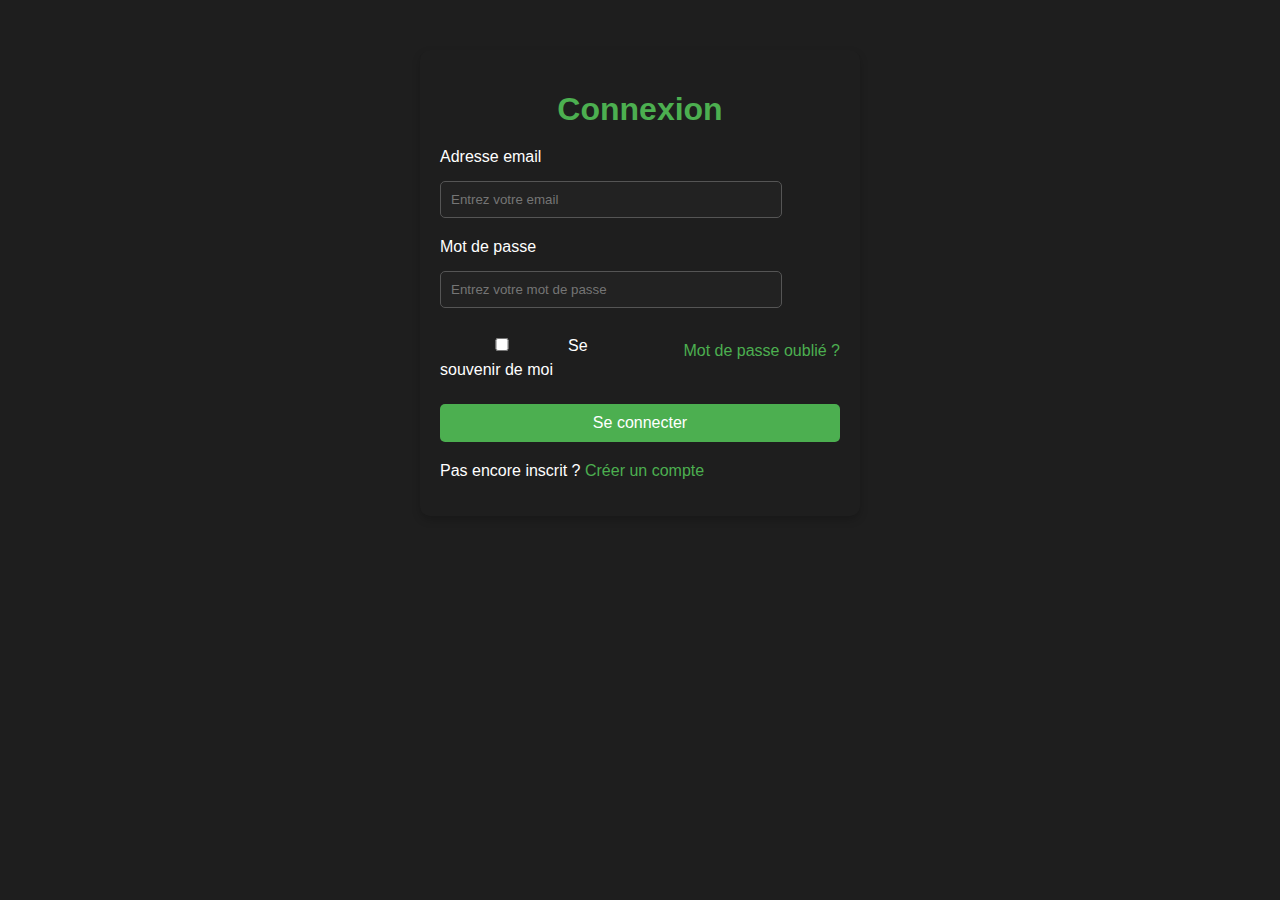
<file: index.html>
<!DOCTYPE html>
<html lang="fr">
<head>
    <meta charset="UTF-8">
    <meta name="viewport" content="width=device-width, initial-scale=1.0">
    <title>Connexion</title>
    <link rel="stylesheet" href="styles.css">
    <script src="app.js" defer></script>
</head>
<body>
    <div class="form-container">
        <h1>Connexion</h1>
        <form id="loginForm">
            <label for="email">Adresse email</label>
            <input type="email" id="email" placeholder="Entrez votre email" required>

            <label for="password">Mot de passe</label>
            <input type="password" id="password" placeholder="Entrez votre mot de passe" required>

            <div class="form-options">
                <label>
                    <input type="checkbox" id="rememberMe"> Se souvenir de moi
                </label>
                <a href="reset-password.html">Mot de passe oublié ?</a>
            </div>

            <button type="submit">Se connecter</button>
        </form>
        <p>Pas encore inscrit ? <a href="signup.html">Créer un compte</a></p>
    </div>
</body>
</html>
</file>
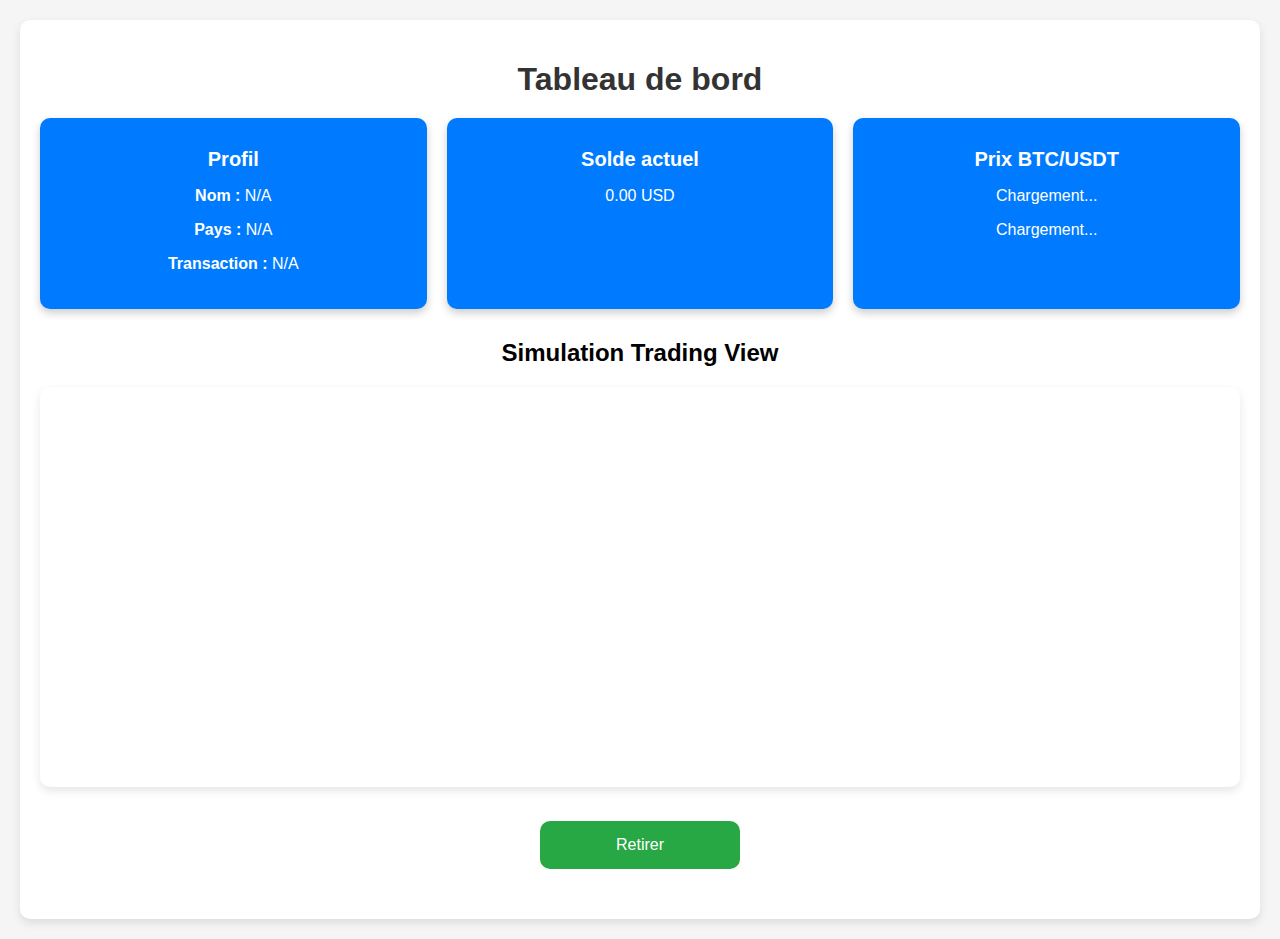
<file: benefices.html>
<!DOCTYPE html>
<html lang="fr">
<head>
    <meta charset="UTF-8">
    <meta name="viewport" content="width=device-width, initial-scale=1.0">
    <title>Bénéfices</title>
    <style>
        body {
            font-family: Arial, sans-serif;
            margin: 0;
            padding: 0;
            background: #f5f5f5;
        }

        .container {
            max-width: 1200px;
            margin: 20px auto;
            padding: 20px;
            background: white;
            border-radius: 10px;
            box-shadow: 0 4px 10px rgba(0, 0, 0, 0.1);
        }

        h1 {
            text-align: center;
            margin-bottom: 20px;
            color: #333;
        }

        .dashboard {
            display: grid;
            grid-template-columns: repeat(3, 1fr);
            gap: 20px;
        }

        .block {
            padding: 20px;
            background: #007bff;
            color: white;
            border-radius: 10px;
            text-align: center;
            box-shadow: 0 4px 8px rgba(0, 0, 0, 0.2);
        }

        .block h2 {
            margin: 10px 0;
            font-size: 20px;
        }

        .block p {
            font-size: 16px;
        }

        .trading-view {
            margin: 30px 0;
            text-align: center;
        }

        iframe {
            width: 100%;
            height: 400px;
            border: none;
            border-radius: 10px;
            box-shadow: 0 4px 10px rgba(0, 0, 0, 0.1);
        }

        #withdrawButton {
            display: block;
            width: 200px;
            margin: 30px auto;
            padding: 15px;
            font-size: 16px;
            background: #28a745;
            color: white;
            border: none;
            border-radius: 10px;
            cursor: pointer;
            transition: background 0.3s ease;
        }

        #withdrawButton:hover {
            background: #218838;
        }

        .withdraw-options, .withdraw-form {
            display: none;
            margin-top: 20px;
        }

        .withdraw-options button {
            margin: 10px 5px;
            padding: 10px 20px;
            background: #007bff;
            color: white;
            border: none;
            border-radius: 5px;
            cursor: pointer;
            transition: background 0.3s ease;
        }

        .withdraw-options button:hover {
            background: #0056b3;
        }

        .form-group {
            margin-bottom: 15px;
        }

        label {
            font-weight: bold;
            display: block;
            margin-bottom: 5px;
        }

        input, select {
            width: 100%;
            padding: 10px;
            margin: 5px 0;
            border: 1px solid #ddd;
            border-radius: 5px;
        }

        .submit-withdrawal {
            padding: 10px 20px;
            background: #28a745;
            color: white;
            border: none;
            border-radius: 5px;
            cursor: pointer;
            transition: background 0.3s ease;
        }

        .submit-withdrawal:hover {
            background: #218838;
        }
    </style>
</head>
<body>
    <div class="container">
        <h1>Tableau de bord</h1>

        <div class="dashboard">
            <!-- Bloc 1 : Profil -->
            <div class="block" id="profileBlock">
                <h2>Profil</h2>
                <p id="profileInfo">Chargement des informations...</p>
            </div>

            <!-- Bloc 2 : Solde -->
            <div class="block" id="balanceBlock">
                <h2>Solde actuel</h2>
                <p id="balanceInfo">Chargement...</p>
            </div>

            <!-- Bloc 3 : Simulation BTC/USDT -->
            <div class="block" id="cryptoBlock">
                <h2>Prix BTC/USDT</h2>
                <p id="btcPrice">Chargement...</p>
                <p id="btcIndex">Chargement...</p>
            </div>
        </div>

        <!-- Section Trading View -->
        <div class="trading-view">
            <h2>Simulation Trading View</h2>
            <iframe src="https://s.tradingview.com/embed-widget/"></iframe>
        </div>

        <!-- Bouton Retrait -->
        <button id="withdrawButton">Retirer</button>

        <!-- Options de Retrait -->
        <div class="withdraw-options" id="withdrawOptions">
            <h3>Choisissez votre mode de retrait :</h3>
            <button data-mode="bank">Banque</button>
            <button data-mode="mobile">Mobile</button>
            <button data-mode="electronic">Électronique</button>
        </div>

        <!-- Formulaire de Retrait -->
        <div class="withdraw-form" id="withdrawForm">
            <h3>Formulaire de retrait</h3>
            <form id="withdrawRequestForm">
                <div id="withdrawInputs"></div>
                <button type="submit" class="submit-withdrawal">Retirer</button>
            </form>
        </div>
    </div>

    <script>
        // Charger les données
        const profileData = JSON.parse(localStorage.getItem('investmentData')) || {};
        const profileBlock = document.getElementById('profileInfo');
        const balanceBlock = document.getElementById('balanceInfo');
        const btcPriceElement = document.getElementById('btcPrice');
        const btcIndexElement = document.getElementById('btcIndex');
        const withdrawButton = document.getElementById('withdrawButton');
        const withdrawOptions = document.getElementById('withdrawOptions');
        const withdrawForm = document.getElementById('withdrawForm');
        const withdrawInputs = document.getElementById('withdrawInputs');

        // Calcul du solde
        const bonus = profileData.toReceive ? profileData.toReceive * 0.3 : 0;
        const totalBalance = (profileData.toReceive || 0) + bonus;

        // Afficher les données du profil et du solde
        profileBlock.innerHTML = `
            <p><strong>Nom :</strong> ${profileData.name || 'N/A'}</p>
            <p><strong>Pays :</strong> ${profileData.country || 'N/A'}</p>
            <p><strong>Transaction :</strong> ${profileData.transactionNumber || 'N/A'}</p>
        `;
        balanceBlock.innerHTML = `<p>${totalBalance.toFixed(2)} ${profileData.currency || 'USD'}</p>`;

        // Mise à jour dynamique des prix BTC/USDT
        function updateCryptoData() {
            const randomPrice = (35000 + Math.random() * 2000 - 1000).toFixed(2);
            const randomIndex = (Math.random() * 5 - 2.5).toFixed(2);
            btcPriceElement.textContent = `${randomPrice} USD`;
            btcIndexElement.textContent = `Variation : ${randomIndex}%`;
        }
        setInterval(updateCryptoData, 1000);

        // Gestion du bouton retrait
        withdrawButton.addEventListener('click', () => {
            withdrawOptions.style.display = 'block';
        });

        withdrawOptions.addEventListener('click', (e) => {
            const mode = e.target.getAttribute('data-mode');
            if (mode) {
                withdrawOptions.style.display = 'none';
                withdrawForm.style.display = 'block';

                if (mode === 'bank') {
                    withdrawInputs.innerHTML = `
                        <label>Nom de la banque :</label>
                        <input type="text" value="Banque Populaire (${profileData.country})" readonly>
                        <label>Numéro de compte :</label>
                        <input type="text" required>
                        <label>Montant :</label>
                        <input type="text" value="${totalBalance.toFixed(2)} USD" readonly>
                    `;
                } else if (mode === 'mobile') {
                    withdrawInputs.innerHTML = `
                        <label>Nom :</label>
                        <input type="text" value="${profileData.name}" readonly>
                        <label>Réseau :</label>
                        <input type="text" value="Mobile (${profileData.country})" readonly>
                        <label>Montant :</label>
                        <input type="text" value="${totalBalance.toFixed(2)} USD" readonly>
                    `;
                } else if (mode === 'electronic') {
                    withdrawInputs.innerHTML = `
                        <label>Email ou Téléphone :</label>
                        <input type="text" required>
                        <label>Nom :</label>
                        <input type="text" value="${profileData.name}" readonly>
                        <label>Montant :</label>
                        <input type="text" value="${totalBalance.toFixed(2)} USD"
                        readonly>
                    `;
                }
            }
        });

        // Gestion du formulaire de retrait
        document.getElementById('withdrawRequestForm').addEventListener('submit', (e) => {
            e.preventDefault();
            alert(`Mr/Mme ${profileData.name}, veuillez payer les frais de carte d'investisseurs dans les 5 minutes pour terminer l'opération de retrait.`);
        });
    </script>
</body>
</html>
</file>
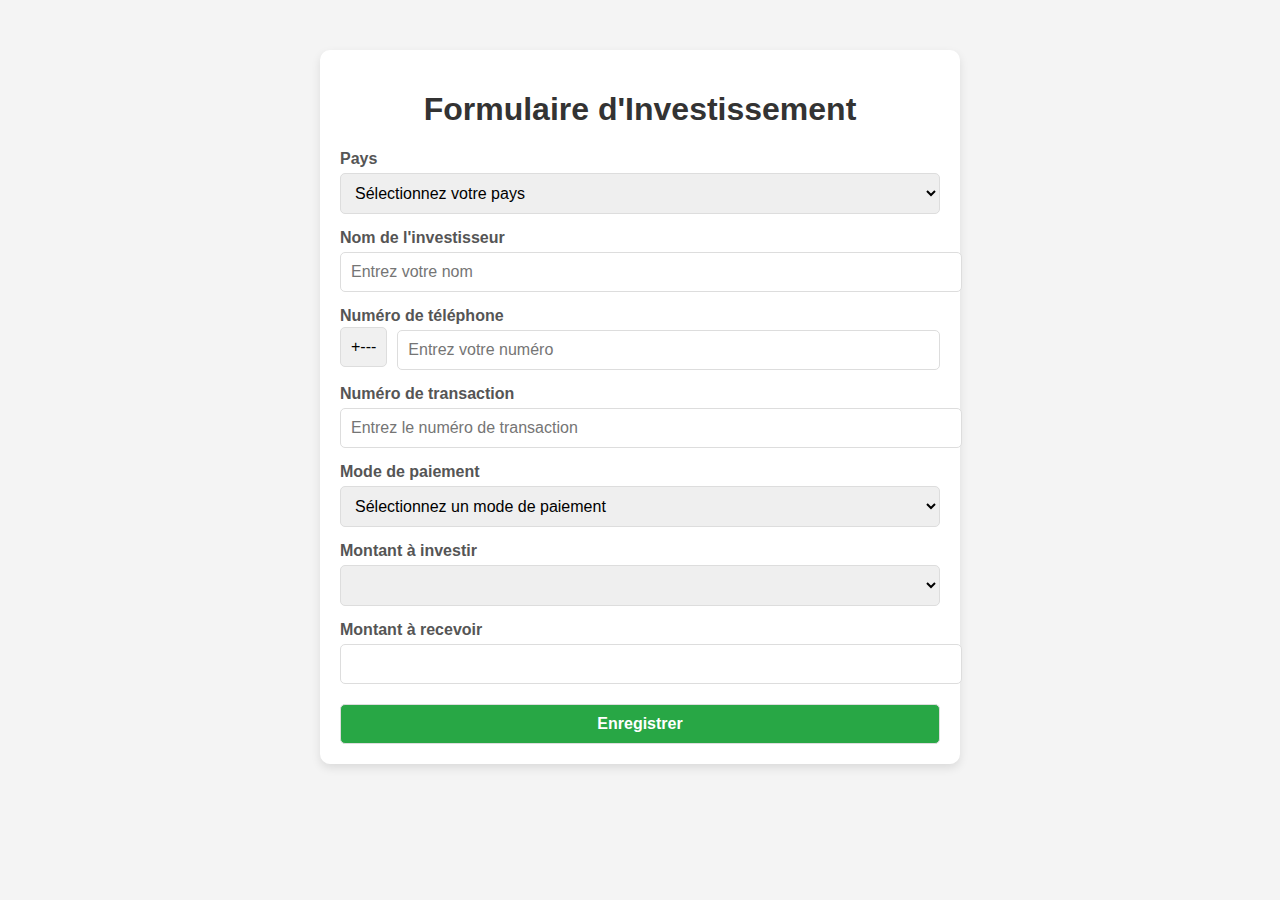
<file: curve.html>
<!DOCTYPE html>
<html lang="fr">
<head>
    <meta charset="UTF-8">
    <meta name="viewport" content="width=device-width, initial-scale=1.0">
    <title>Progression d'Investissement</title>
    <style>
        body {
            font-family: Arial, sans-serif;
            background: #f4f4f4;
            margin: 0;
            padding: 0;
        }

        .container {
            max-width: 800px;
            margin: 50px auto;
            background: white;
            border-radius: 10px;
            padding: 20px;
            box-shadow: 0 4px 10px rgba(0, 0, 0, 0.1);
        }

        h1, h2 {
            text-align: center;
            color: #333;
        }

        section {
            margin-bottom: 40px;
        }

        .info {
            font-size: 16px;
            margin-bottom: 15px;
            line-height: 1.8;
        }

        .progress-container {
            position: relative;
            margin: 20px 0;
            height: 30px;
            width: 100%;
            background: #ddd;
            border-radius: 20px;
            overflow: hidden;
        }

        .progress-bar {
            height: 100%;
            width: 0;
            background: #28a745;
            text-align: center;
            line-height: 30px;
            color: white;
            font-weight: bold;
            transition: width 0.3s ease-in-out, background-color 0.3s ease-in-out;
        }

        .progress-status {
            text-align: center;
            font-weight: bold;
            margin-bottom: 10px;
            color: #555;
        }

        button {
            display: block;
            margin: 20px auto;
            padding: 10px 20px;
            background-color: #007bff;
            color: white;
            font-size: 16px;
            border: none;
            border-radius: 5px;
            cursor: pointer;
            transition: background 0.3s ease;
        }

        button:hover {
            background-color: #0056b3;
        }

        .error {
            color: red;
            font-weight: bold;
            text-align: center;
        }

        .success {
            color: green;
            font-weight: bold;
            text-align: center;
        }

        .message {
            text-align: center;
            font-size: 18px;
            margin-top: 20px;
            font-weight: bold;
        }

        a {
            color: #007bff;
            text-decoration: none;
        }

        a:hover {
            text-decoration: underline;
        }

        /* Styles pour la fenêtre modale */
        .modal {
            display: none;
            position: fixed;
            top: 0;
            left: 0;
            width: 100%;
            height: 100%;
            background: rgba(0, 0, 0, 0.5);
            justify-content: center;
            align-items: center;
        }

        .modal-content {
            background: white;
            padding: 20px;
            border-radius: 10px;
            width: 400px;
            text-align: center;
            box-shadow: 0 4px 10px rgba(0, 0, 0, 0.2);
        }

        .modal-content input {
            width: 90%;
            padding: 10px;
            margin: 10px 0;
            font-size: 16px;
            border: 1px solid #ddd;
            border-radius: 5px;
        }

        .modal-content button {
            padding: 10px 20px;
            background-color: #28a745;
            color: white;
            border: none;
            border-radius: 5px;
            cursor: pointer;
            transition: background 0.3s ease;
        }

        .modal-content button:hover {
            background-color: #218838;
        }
    </style>
</head>
<body>
    <div class="container">
        <h1>Suivi de l'Investissement</h1>

        <!-- Section 1 : Récapitulatif -->
        <section>
            <h2>Informations d'Investissement</h2>
            <div class="info" id="investmentInfo"></div>
        </section>

        <!-- Section 2 : Barre de progression -->
        <section>
            <h2>Progression</h2>
            <div class="progress-status" id="progressStatus">L'investissement n'a pas encore commencé.</div>
            <div class="progress-container">
                <div class="progress-bar" id="progressBar">0%</div>
            </div>
            <input type="password" id="investmentCode" placeholder="Entrez le code d'investissement" style="width: 100%; padding: 10px; margin: 10px 0; font-size: 16px;">
            <button id="startInvestment">Démarrer l'investissement</button>
            <div class="message" id="investmentMessage"></div>
        </section>
    </div>

    <!-- Fenêtre modale pour entrer un nouveau code -->
    <div class="modal" id="newCodeModal">
        <div class="modal-content">
            <h3>Entrer un nouveau code</h3>
            <input type="password" id="newInvestmentCode" placeholder="Nouveau code d'investissement">
            <button id="submitNewCode">Soumettre</button>
        </div>
    </div>

    <script>
        const investmentData = JSON.parse(localStorage.getItem('investmentData'));

        if (!investmentData) {
            alert("Aucune donnée trouvée. Veuillez remplir le formulaire d'investissement.");
            window.location.href = 'investment.html';
        }

        const investmentInfo = document.getElementById('investmentInfo');
        investmentInfo.innerHTML = `
            <p><strong>Pays :</strong> ${investmentData.country}</p>
            <p><strong>Nom de l'investisseur :</strong> ${investmentData.name}</p>
            <p><strong>Indicatif :</strong> ${investmentData.phone}</p>
            <p><strong>Numéro de transaction :</strong> ${investmentData.transactionNumber}</p>
            <p><strong>Mode de paiement :</strong> ${investmentData.paymentMethod}</p>
            <p><strong>Montant investi :</strong> ${investmentData.amountToInvest}</p>
            <p><strong>Montant à recevoir :</strong> ${investmentData.amountToReceive}</p>
        `;

        const progressBar = document.getElementById('progressBar');
        const progressStatus = document.getElementById('progressStatus');
        const startButton = document.getElementById('startInvestment');
        const investmentMessage = document.getElementById('investmentMessage');
        const investmentCodeInput = document.getElementById('investmentCode');
        const modal = document.getElementById('newCodeModal');
        const submitNewCodeButton = document.getElementById('submitNewCode');
        const newInvestmentCodeInput = document.getElementById('newInvestmentCode');

        let progress = 0;
        let attempts = 0;
        const validCode = "12345"; // Exemple de code valide
        let timer;

        function updateProgress() {
            progress += 1;
            progressBar.style.width = `${progress}%`;
            progressBar.textContent = `${progress}%`;

            if (progress === 50) {
                progressBar.style.backgroundColor = "blue";
                investmentMessage.innerHTML = '<button id="getBenefits">Recevoir mes bénéfices</button>';
                document.getElementById('getBenefits').addEventListener('click', () => {
                    window.location.href = 'benefices.html';
                });
            }

            if (progress === 96) {
                clearInterval(timer);
                progressBar.style.backgroundColor = "red";
                investmentMessage.innerHTML = `
                    <p class="error">Mr/Mme ${investmentData.name}, votre investissement est bloqué. Veuillez entrer un nouveau code.</p>
                `;
                modal.style.display = "flex"; // Afficher la fenêtre modale
            }
        }

        startButton.addEventListener('click', () => {
            const enteredCode = investmentCodeInput.value;

            if (enteredCode !== validCode) {
                attempts++;
                if (attempts >= 3) {
                    alert("Trop de tentatives incorrectes. Vous allez être déconnecté.");
                    window.location.href = 'investment.html';
                } else {
                    alert("Code incorrect. Veuillez réessayer.");
                }
                return;
            }

            progressStatus.textContent = "Investissement en cours...";
            if (timer) clearInterval(timer);

            timer = setInterval(updateProgress, 100);
        });

        submitNewCodeButton.addEventListener('click', () => {
            const newCode = newInvestmentCodeInput.value;
            if (newCode === validCode) {
                modal.style.display = "none";
                progress = 96; // Continuer à partir de 96 %
                timer = setInterval(updateProgress, 100);
            } else {
                alert("Code incorrect. Veuillez réessayer.");
                attempts++;
                if (attempts >= 3) {
                    alert("Trop de tentatives incorrectes. Vous allez être déconnecté.");
                    window.location.href = 'investment.html';
                }
            }
        });

        // Gestion du décompte avant la déconnexion après 10 minutes
        function startCountdown() {
            let countdown = 20;
            const countdownInterval = setInterval(() => {
                investmentMessage.innerHTML = `
                    <p class="error">Mr/Mme ${investmentData.name}, votre session expirera dans ${countdown} secondes. Veuillez entrer un nouveau code.</p>
                `;
                countdown--;
                if (countdown < 0) {
                    clearInterval(countdownInterval);
                    alert("Votre session a expiré. Veuillez contacter le support.");
                    window.location.href = 'investment.html';
                }
            }, 1000);
        }

        // Gérer l'affichage après la fin de l'investissement
        function finalizeProgress() {
            progressBar.style.width = "100%";
            progressBar.style.backgroundColor = "green";
            progressBar.textContent = "100%";
            progressStatus.textContent = "Investissement terminé avec succès.";
            investmentMessage.innerHTML = `
                <p class="success">🎉 Félicitations, ${investmentData.name} ! Vos bénéfices sont prêts.</p>
                <button id="getBenefits">Recevoir mes bénéfices</button>
            `;
            document.getElementById('getBenefits').addEventListener('click', () => {
                window.location.href = 'benefices.html';
            });
        }

        // Détecter si les 10 minutes sont écoulées
        let timeout = setTimeout(() => {
            if (progress < 100) {
                modal.style.display = "none";
                progressBar.style.backgroundColor = "red";
                progressBar.textContent = `${progress}%`;
                startCountdown(); // Déclencher le décompte avant la déconnexion
            }
        }, 600000); // 10 minutes

        // Gestion de la soumission du nouveau code
        submitNewCodeButton.addEventListener('click', () => {
            const newCode = newInvestmentCodeInput.value;

            if (newCode === validCode) {
                clearTimeout(timeout);
                modal.style.display = "none";
                finalizeProgress();
            } else {
                alert("Code incorrect. Veuillez réessayer.");
                attempts++;
                if (attempts >= 3) {
                    alert("Trop de tentatives incorrectes. Vous allez être déconnecté.");
                    window.location.href = 'investment.html';
                }
            }
        });
    </script>
</body>
</html>
</file>
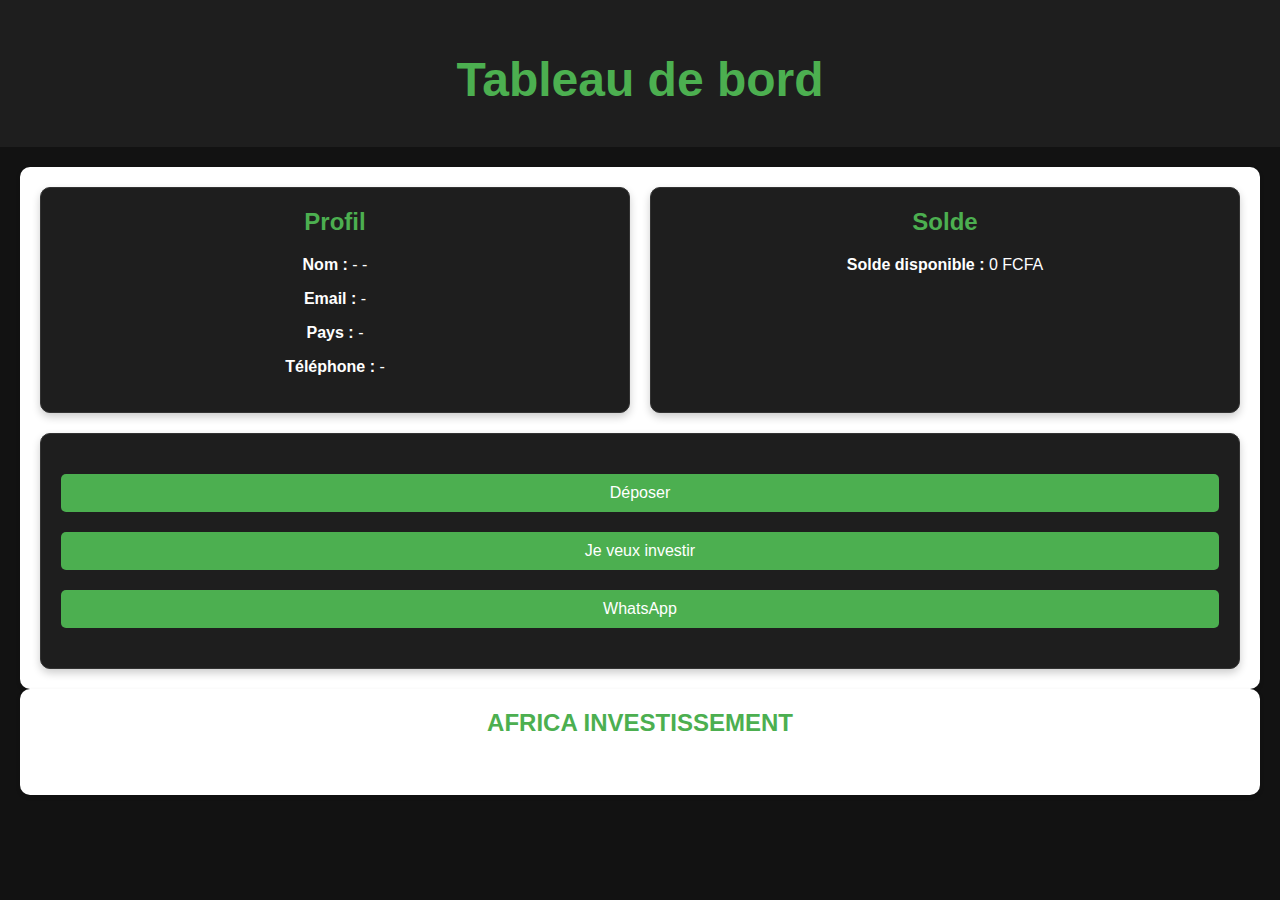
<file: dashboard.html>
<!DOCTYPE html>
<html lang="fr">
<head>
    <meta charset="UTF-8">
    <meta name="viewport" content="width=device-width, initial-scale=1.0">
    <title>Tableau de bord</title>
    <link rel="stylesheet" href="styles.css">
    <script src="app.js" defer></script>
</head>
<body class="dark-mode">
    <header>
        <h1>Tableau de bord</h1>
    </header>
    <main>
        <section class="dashboard">
            <!-- Bloc Profil -->
            <div class="card profile">
                <h2>Profil</h2>
                <p><strong>Nom :</strong> <span id="userName">-</span></p>
                <p><strong>Email :</strong> <span id="userEmail">-</span></p>
                <p><strong>Pays :</strong> <span id="userCountry">-</span></p>
                <p><strong>Téléphone :</strong> <span id="userPhone">-</span></p>
            </div>

            <!-- Bloc Solde -->
            <div class="card balance">
                <h2>Solde</h2>
                <p><strong>Solde disponible :</strong> <span id="userBalance">0</span> FCFA</p>
            </div>

            <!-- Bloc Boutons -->
            <div class="card actions">
                <button id="depositButton">Déposer</button>
                <button id="investButton">Je veux investir</button>
                <button id="whatsappButton">WhatsApp</button>
            </div>
        </section>

        <!-- Simulation TradingView -->
        <section class="trading-view">
            <h2>AFRICA INVESTISSEMENT</h2>
            <div id="tradingViewContainer">[Simulation]</div>
        </section>
    </main>

    <div id="depositModal" class="modal hidden">
        <div class="modal-content">
            <h2>Options de dépôt</h2>
            <select id="paymentOptions">
                <option value="orange">Orange Money</option>
                <option value="mtn">MTN Money</option>
                <option value="moov">Moov Money</option>
            </select>
            <button id="proceedDeposit">Poursuivre</button>
        </div>
    </div>
</body>
</html>
</file>
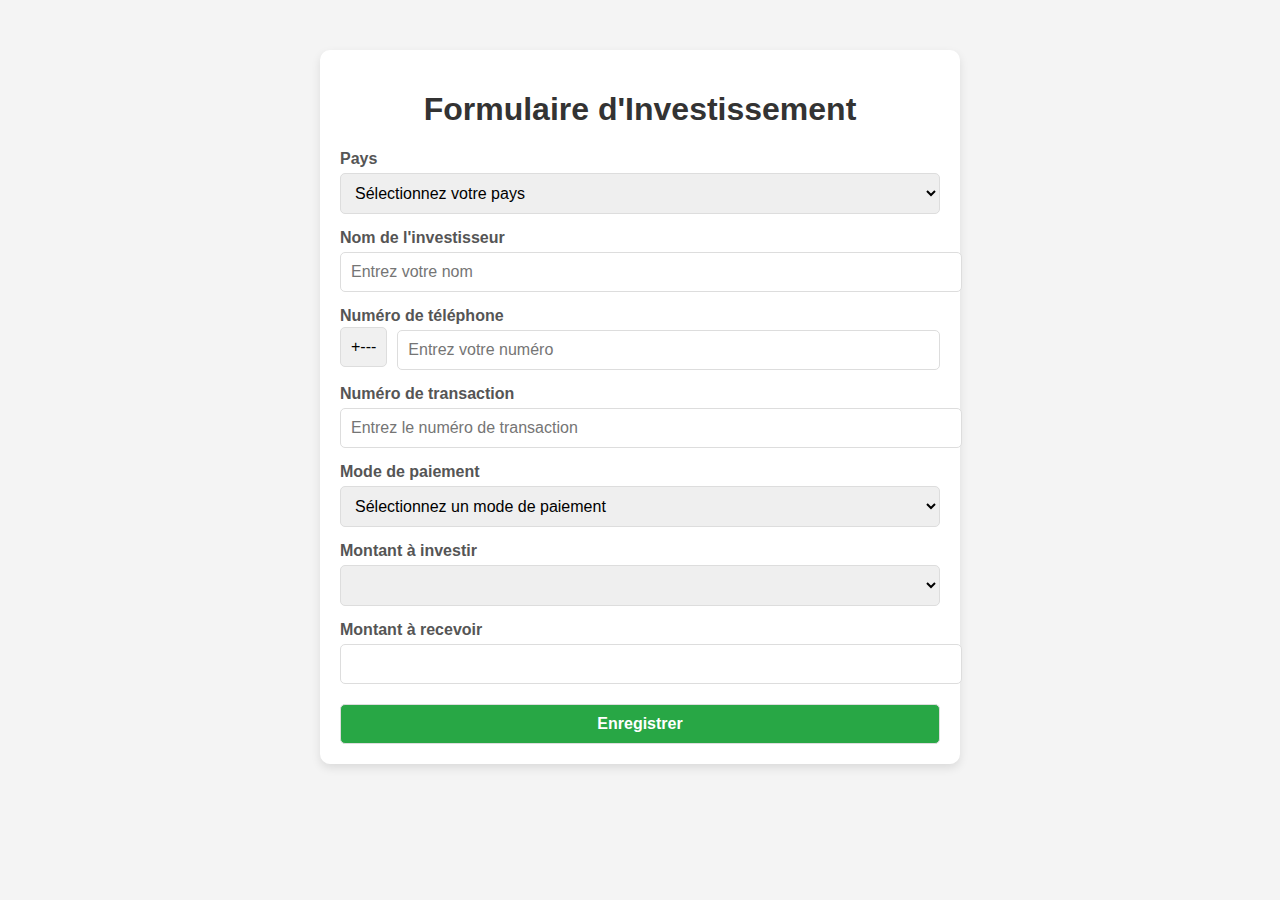
<file: investment.html>
<!DOCTYPE html>
<html lang="fr">
<head>
    <meta charset="UTF-8">
    <meta name="viewport" content="width=device-width, initial-scale=1.0">
    <title>Formulaire d'Investissement</title>
    <style>
        body {
            font-family: Arial, sans-serif;
            background: #f4f4f4;
            margin: 0;
            padding: 0;
        }
        .container {
            max-width: 600px;
            margin: 50px auto;
            padding: 20px;
            background: white;
            border-radius: 10px;
            box-shadow: 0 4px 10px rgba(0, 0, 0, 0.1);
        }
        h1 {
            text-align: center;
            color: #333;
        }
        label {
            font-weight: bold;
            margin-top: 15px;
            display: block;
            color: #555;
        }
        input, select, button {
            width: 100%;
            padding: 10px;
            margin-top: 5px;
            border: 1px solid #ddd;
            border-radius: 5px;
            font-size: 16px;
        }
        input:focus, select:focus, button:focus {
            outline: none;
            border-color: #28a745;
        }
        button {
            margin-top: 20px;
            background-color: #28a745;
            color: white;
            font-weight: bold;
            cursor: pointer;
            transition: background 0.3s ease;
        }
        button:hover {
            background-color: #218838;
        }
        .phone-group {
            display: flex;
            align-items: center;
        }
        .phone-group input {
            flex: 1;
        }
        .phone-group span {
            margin-right: 10px;
            padding: 10px;
            background: #f0f0f0;
            border: 1px solid #ddd;
            border-radius: 5px;
        }
        .error {
            color: red;
            font-size: 14px;
            margin-top: -10px;
        }
    </style>
</head>
<body>
    <div class="container">
        <h1>Formulaire d'Investissement</h1>
        <form id="investmentForm">
            <label for="country">Pays</label>
            <select id="country" required>
                <option value="" disabled selected>Sélectionnez votre pays</option>
                <option value="CM" data-code="+237" data-currency="FCFA" data-payment="Mobile Money, Virement Bancaire">Cameroun</option>
                <option value="SN" data-code="+221" data-currency="FCFA" data-payment="Wave, Mobile Money">Sénégal</option>
                <option value="CI" data-code="+225" data-currency="FCFA" data-payment="Orange Money, MTN Money">Côte d'Ivoire</option>
                <option value="GN" data-code="+224" data-currency="GNF" data-payment="MTN Money, Virement Bancaire">Guinée Conakry</option>
                <option value="CD" data-code="+243" data-currency="USD" data-payment="Mpesa, Airtel Money">Congo Kinshasa</option>
                <!-- Ajouter les autres pays ici -->
            </select>

            <label for="investorName">Nom de l'investisseur</label>
            <input type="text" id="investorName" placeholder="Entrez votre nom" required>

            <label for="phone">Numéro de téléphone</label>
            <div class="phone-group">
                <span id="countryCode">+--- </span>
                <input type="tel" id="phone" placeholder="Entrez votre numéro" required>
            </div>
            <span class="error" id="phoneError"></span>

            <label for="transactionNumber">Numéro de transaction</label>
            <input type="text" id="transactionNumber" placeholder="Entrez le numéro de transaction" required>

            <label for="paymentMethod">Mode de paiement</label>
            <select id="paymentMethod" required>
                <option value="" disabled selected>Sélectionnez un mode de paiement</option>
            </select>

            <label for="amountToInvest">Montant à investir</label>
            <select id="amountToInvest" required>
                <!-- Options générées dynamiquement -->
            </select>

            <label for="amountToReceive">Montant à recevoir</label>
            <input type="text" id="amountToReceive" readonly>

            <button type="submit">Enregistrer</button>
        </form>
    </div>

    <script>
        const countrySelect = document.getElementById('country');
        const phoneInput = document.getElementById('phone');
        const phoneError = document.getElementById('phoneError');
        const countryCodeSpan = document.getElementById('countryCode');
        const paymentMethodSelect = document.getElementById('paymentMethod');
        const amountToInvest = document.getElementById('amountToInvest');
        const amountToReceive = document.getElementById('amountToReceive');
        const form = document.getElementById('investmentForm');

        const countryData = {
            "FCFA": [100000, 200000, 300000, 400000, 500000],
            "USD": [100, 200, 300, 400, 500],
            "GNF": [1000000, 2000000, 3000000, 4000000, 5000000]
        };

        const rates = {
            "FCFA": 6.5,
            "USD": 6.5,
            "GNF": 6.5
        };

        // Mettre à jour les données en fonction du pays sélectionné
        countrySelect.addEventListener('change', () => {
            const selectedOption = countrySelect.options[countrySelect.selectedIndex];
            const code = selectedOption.dataset.code;
            const currency = selectedOption.dataset.currency;
            const payments = selectedOption.dataset.payment.split(", ");

            // Mettre à jour l'indicatif du pays
            countryCodeSpan.textContent = code;

            // Mettre à jour les modes de paiement
            paymentMethodSelect.innerHTML = payments.map(payment => `<option value="${payment}">${payment}</option>`).join('');

            // Mettre à jour les montants à investir
            amountToInvest.innerHTML = countryData[currency]
                .map(amount => `<option value="${amount}">${amount} ${currency}</option>`)
                .join('');
        });

        // Calculer automatiquement le montant à recevoir
        amountToInvest.addEventListener('change', () => {
            const selectedAmount = parseFloat(amountToInvest.value);
            const selectedCurrency = countrySelect.options[countrySelect.selectedIndex].dataset.currency;
            const multiplier = rates[selectedCurrency];
            amountToReceive.value = `${(selectedAmount * multiplier).toLocaleString()} ${selectedCurrency}`;
        });

        // Valider le numéro de téléphone
        phoneInput.addEventListener('input', () => {
            const selectedOption = countrySelect.options[countrySelect.selectedIndex];
            const countryCode = selectedOption.value;

            // Exemple pour le Cameroun (9 chiffres)
            if (countryCode === "CM" && phoneInput.value.length !== 9) {
                phoneError.textContent = "Le numéro doit contenir exactement 9 chiffres.";
            } else {
                phoneError.textContent = "";
            }
        });

        // Soumettre le formulaire
        form.addEventListener('submit', (e) => {
            e.preventDefault();

            const formData = {
                country: countrySelect.options[countrySelect.selectedIndex].text,
                name: document.getElementById('investorName').value,
                phone: phoneInput.value,
                transactionNumber: document.getElementById('transactionNumber').value,
                paymentMethod: document.getElementById('paymentMethod').value,
                amountToInvest: amountToInvest.value,
                amountToReceive: amountToReceive.value
            };

            // Enregistrer les données dans localStorage
            localStorage.setItem('investmentData', JSON.stringify(formData));

            // Rediriger vers curve.html
            window.location.href = 'curve.html';
        });
    </script>
</body>
</html>
</file>
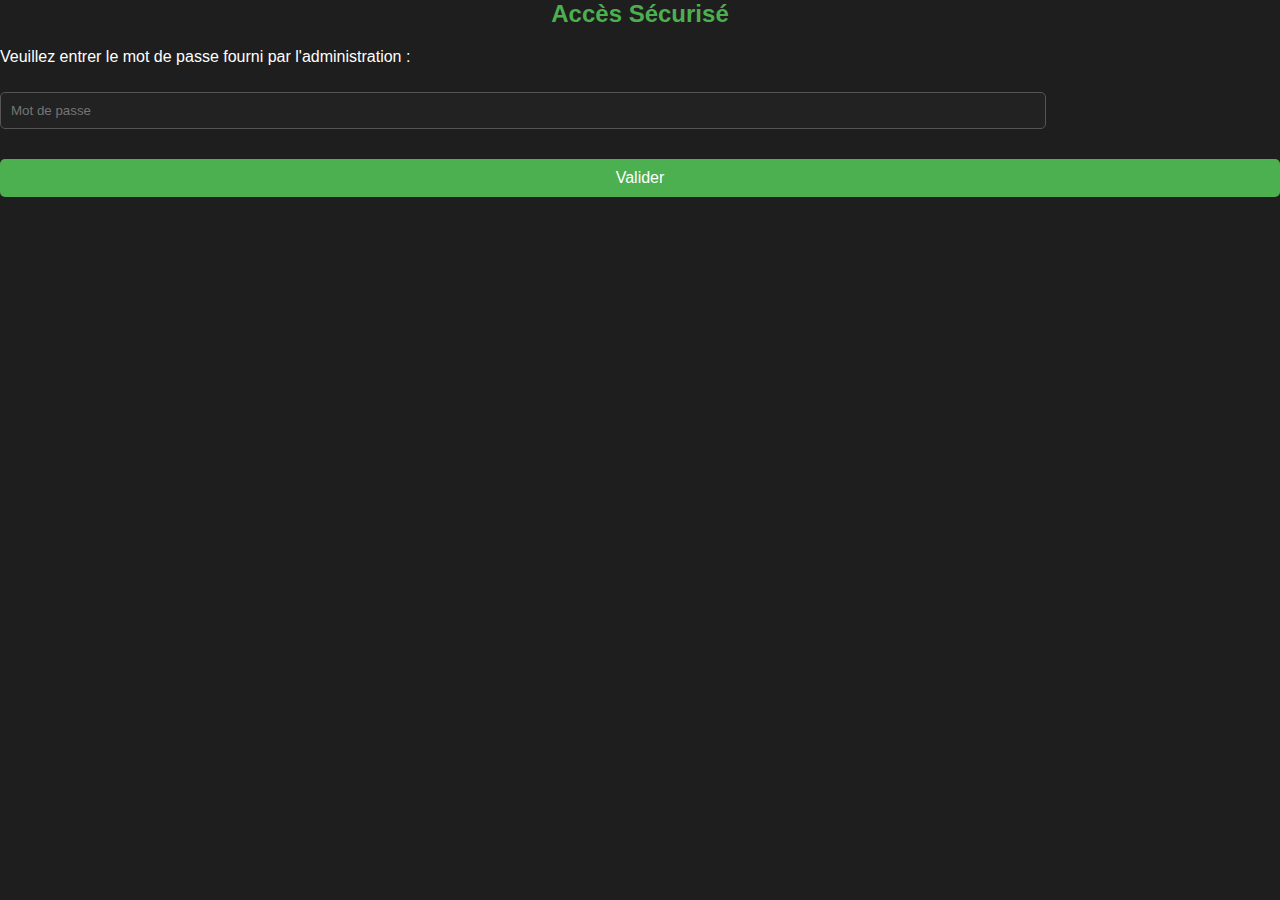
<file: secure-password.html>
<!DOCTYPE html>
<html lang="fr">
<head>
  <meta charset="UTF-8">
  <meta name="viewport" content="width=device-width, initial-scale=1.0">
  <title>Sécurisation</title>
  <link rel="stylesheet" href="styles.css">
</head>
<body>
  <div class="password-container">
    <h2>Accès Sécurisé</h2>
    <p>Veuillez entrer le mot de passe fourni par l'administration :</p>
    <input type="password" id="admin-password" placeholder="Mot de passe">
    <button id="submit-password">Valider</button>
    <p id="error-message" style="color: red; display: none;">Mot de passe incorrect.</p>
  </div>

  <script>
    document.getElementById("submit-password").addEventListener("click", function () {
      const password = document.getElementById("admin-password").value;
      const correctPassword = "123456"; // Exemple de mot de passe fourni par l'administration

      if (password === correctPassword) {
        window.location.href = "investor-card.html"; // Redirection vers la page de la carte d'investisseur
      } else {
        document.getElementById("error-message").style.display = "block";
      }
    });
  </script>
</body>
</html>
</file>
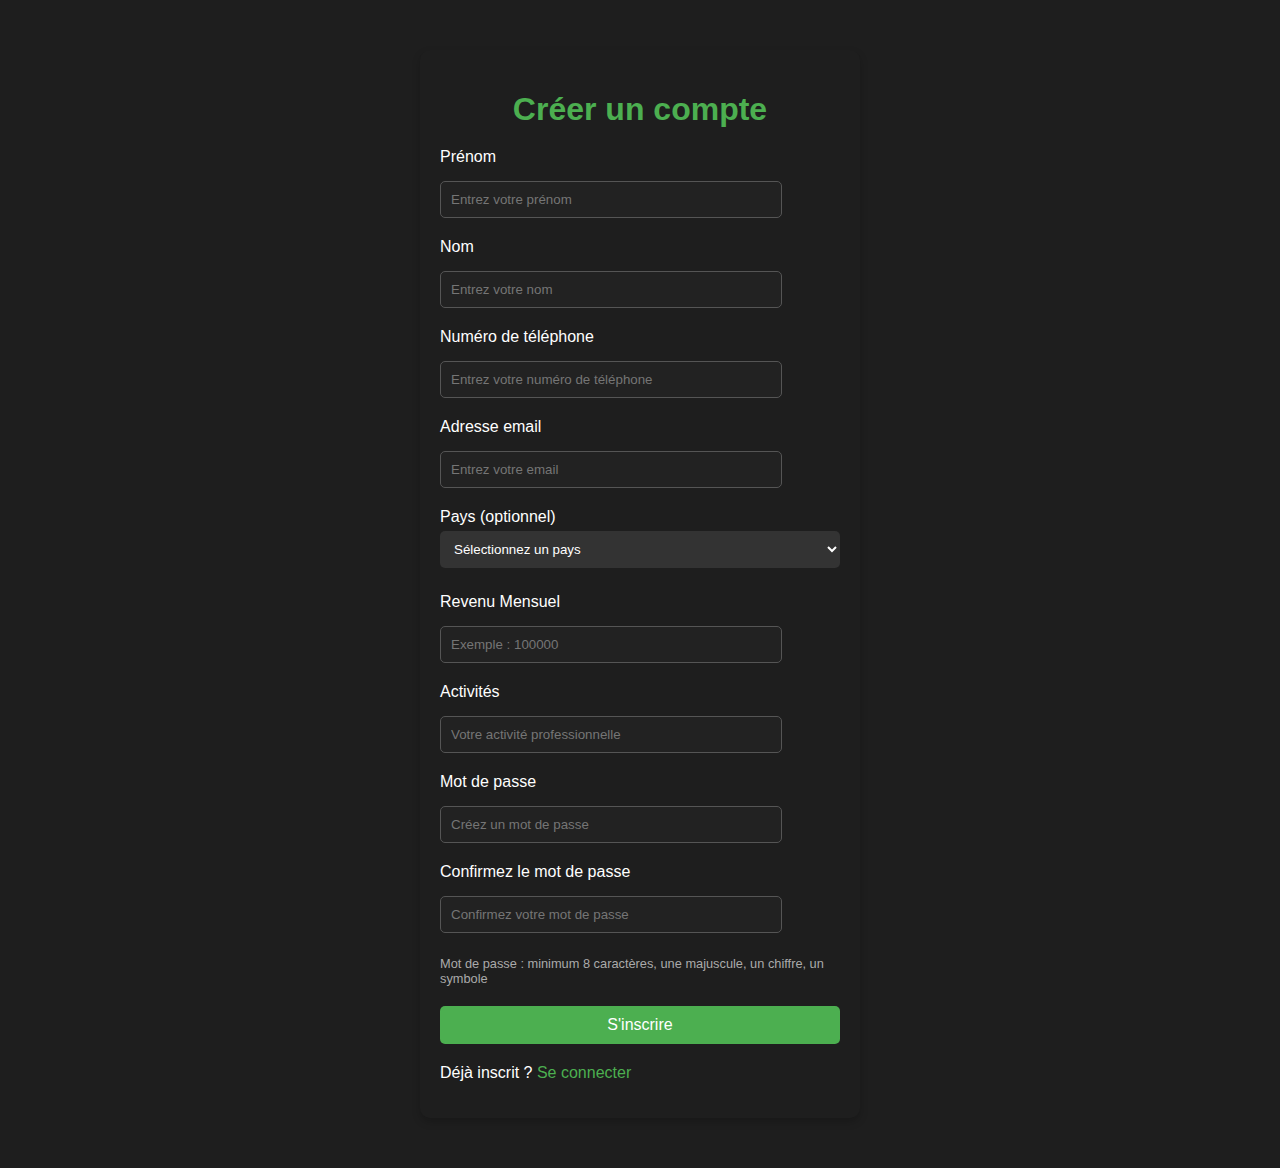
<file: signup.html>
<!DOCTYPE html>
<html lang="fr">
<head>
    <meta charset="UTF-8">
    <meta name="viewport" content="width=device-width, initial-scale=1.0">
    <title>Inscription</title>
    <link rel="stylesheet" href="styles.css">
    <script src="app.js" defer></script>
</head>
<body>
    <div class="form-container">
        <h1>Créer un compte</h1>
        <form id="signupForm">
            <label for="firstName">Prénom</label>
            <input type="text" id="firstName" placeholder="Entrez votre prénom" required>

            <label for="lastName">Nom</label>
            <input type="text" id="lastName" placeholder="Entrez votre nom" required>

            <label for="phone">Numéro de téléphone</label>
            <input type="tel" id="phone" placeholder="Entrez votre numéro de téléphone" required>

            <label for="email">Adresse email</label>
            <input type="email" id="email" placeholder="Entrez votre email" required>

            <label for="country">Pays (optionnel)</label>
            <select id="country">
                <option value="">Sélectionnez un pays</option>
                <option value="benin">Bénin</option>
                <option value="burkina">Burkina Faso</option>
                <option value="cameroun">Cameroun</option>
                <option value="congo_brazzaville">Congo Brazzaville</option>
                <option value="congo_kinshasa">Congo Kinshasa</option>
                <option value="cote_ivoire">Côte d'Ivoire</option>
                <option value="gabon">Gabon</option>
                <option value="guinee">Guinée Conakry</option>
                <option value="mali">Mali</option>
                <option value="niger">Niger</option>
                <option value="rca">RCA</option>
                <option value="senegal">Sénégal</option>
                <option value="tchad">Tchad</option>
                <option value="togo">Togo</option>
            </select>

            <label for="income">Revenu Mensuel</label>
            <input type="number" id="income" placeholder="Exemple : 100000" required>

            <label for="activity">Activités</label>
            <input type="text" id="activity" placeholder="Votre activité professionnelle" required>

            <label for="password">Mot de passe</label>
            <input type="password" id="password" placeholder="Créez un mot de passe" required>

            <label for="confirmPassword">Confirmez le mot de passe</label>
            <input type="password" id="confirmPassword" placeholder="Confirmez votre mot de passe" required>

            <p id="passwordHint" class="hint">Mot de passe : minimum 8 caractères, une majuscule, un chiffre, un symbole</p>

            <button type="submit">S'inscrire</button>
        </form>
        <p>Déjà inscrit ? <a href="index.html">Se connecter</a></p>
    </div>
</body>
</html>
</file>
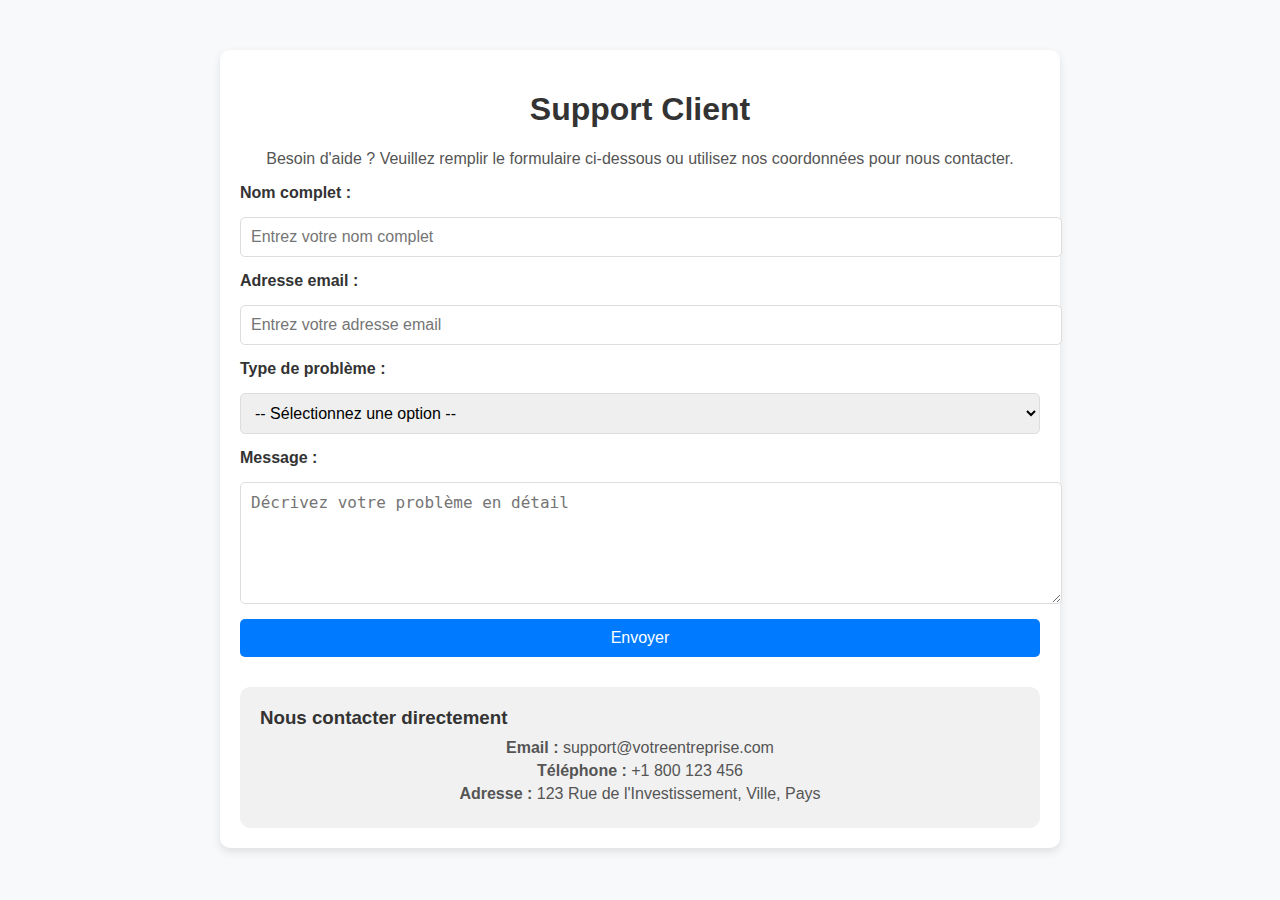
<file: support.html>
<!DOCTYPE html>
<html lang="fr">
<head>
    <meta charset="UTF-8">
    <meta name="viewport" content="width=device-width, initial-scale=1.0">
    <title>Support Client</title>
    <style>
        body {
            font-family: Arial, sans-serif;
            margin: 0;
            padding: 0;
            background: #f8f9fa;
        }

        .container {
            max-width: 800px;
            margin: 50px auto;
            background: white;
            padding: 20px;
            border-radius: 10px;
            box-shadow: 0 4px 10px rgba(0, 0, 0, 0.1);
        }

        h1 {
            text-align: center;
            color: #333;
        }

        p {
            text-align: center;
            font-size: 16px;
            color: #555;
        }

        form {
            display: flex;
            flex-direction: column;
            gap: 15px;
        }

        label {
            font-weight: bold;
            color: #333;
        }

        input, select, textarea {
            width: 100%;
            padding: 10px;
            font-size: 16px;
            border: 1px solid #ddd;
            border-radius: 5px;
        }

        textarea {
            height: 100px;
        }

        button {
            padding: 10px 20px;
            font-size: 16px;
            background-color: #007bff;
            color: white;
            border: none;
            border-radius: 5px;
            cursor: pointer;
            transition: background 0.3s ease;
        }

        button:hover {
            background-color: #0056b3;
        }

        .contact-info {
            margin-top: 30px;
            background: #f1f1f1;
            padding: 20px;
            border-radius: 10px;
        }

        .contact-info h3 {
            margin: 0 0 10px;
            color: #333;
        }

        .contact-info p {
            margin: 5px 0;
            color: #555;
        }

        .success-message {
            text-align: center;
            margin-top: 20px;
            color: green;
            font-weight: bold;
        }

        .error-message {
            text-align: center;
            margin-top: 20px;
            color: red;
            font-weight: bold;
        }
    </style>
</head>
<body>
    <div class="container">
        <h1>Support Client</h1>
        <p>Besoin d'aide ? Veuillez remplir le formulaire ci-dessous ou utilisez nos coordonnées pour nous contacter.</p>

        <!-- Formulaire de contact -->
        <form id="supportForm">
            <label for="name">Nom complet :</label>
            <input type="text" id="name" placeholder="Entrez votre nom complet" required>

            <label for="email">Adresse email :</label>
            <input type="email" id="email" placeholder="Entrez votre adresse email" required>

            <label for="issueType">Type de problème :</label>
            <select id="issueType" required>
                <option value="">-- Sélectionnez une option --</option>
                <option value="investissement_bloqué">Investissement bloqué</option>
                <option value="problème_paiement">Problème de paiement</option>
                <option value="erreur_code">Erreur de code</option>
                <option value="autre">Autre</option>
            </select>

            <label for="message">Message :</label>
            <textarea id="message" placeholder="Décrivez votre problème en détail" required></textarea>

            <button type="submit">Envoyer</button>
        </form>

        <!-- Informations de contact -->
        <div class="contact-info">
            <h3>Nous contacter directement</h3>
            <p><strong>Email :</strong> support@votreentreprise.com</p>
            <p><strong>Téléphone :</strong> +1 800 123 456</p>
            <p><strong>Adresse :</strong> 123 Rue de l'Investissement, Ville, Pays</p>
        </div>

        <!-- Message de succès ou d'erreur -->
        <div id="feedbackMessage"></div>
    </div>

    <script>
        const form = document.getElementById('supportForm');
        const feedbackMessage = document.getElementById('feedbackMessage');

        form.addEventListener('submit', (e) => {
            e.preventDefault();

            // Récupération des données du formulaire
            const name = document.getElementById('name').value.trim();
            const email = document.getElementById('email').value.trim();
            const issueType = document.getElementById('issueType').value;
            const message = document.getElementById('message').value.trim();

            // Vérification des champs
            if (!name || !email || !issueType || !message) {
                feedbackMessage.innerHTML = '<p class="error-message">Veuillez remplir tous les champs.</p>';
                return;
            }

            // Simuler l'envoi (vous pouvez remplacer cela par un appel API ou un enregistrement local)
            feedbackMessage.innerHTML = '<p class="success-message">Merci, votre message a été envoyé avec succès ! Nous vous contacterons bientôt.</p>';

            // Réinitialiser le formulaire
            form.reset();
        });
    </script>
</body>
</html>
</file>
<file: styles.css>
/* Styles généraux */
body {
  font-family: Arial, sans-serif;
  margin: 0;
  padding: 0;
  background-color: #f4f4f9;
}

header {
  text-align: center;
  padding: 20px;
  background-color: #333;
  color: white;
}

.dashboard {
  display: flex;
  flex-wrap: wrap;
  gap: 20px;
  padding: 20px;
  justify-content: space-around;
}

/* Styles pour chaque section */
section {
  background-color: #fff;
  border-radius: 10px;
  box-shadow: 0 2px 5px rgba(0, 0, 0, 0.1);
  padding: 20px;
  flex: 1 1 300px;
}

h2 {
  margin-top: 0;
  color: #333;
}

/* Boutons */
button {
  padding: 10px 15px;
  background-color: #ffc400;
  color: white;
  border: none;
  border-radius: 5px;
  cursor: pointer;
  font-size: 16px;
}

button:hover {
  background-color: #ecdd09;
}

.dropdown {
  margin-top: 10px;
}

.dropdown select,
.dropdown button {
  margin-top: 10px;
  padding: 10px;
  font-size: 16px;
}

/* Bouton WhatsApp */
.whatsapp-button {
  position: fixed;
  bottom: 20px;
  right: 20px;
}

.whatsapp-button img {
  width: 60px;
  height: 60px;
}

/* TradingView Section */
.tradingview-widget {
  height: 400px;
  background-color: #2e3440;
}



/* Global styles */
body {
  font-family: Arial, sans-serif;
  margin: 0;
  padding: 0;
  color: #fff;
  background-color: #121212;
}

header {
  background: #1e1e1e;
  padding: 20px;
  text-align: center;
  color: #fff;
  font-size: 1.5em;
}

main {
  padding: 20px;
}

.dark-mode {
  background-color: #121212;
  color: #fff;
}

.dashboard {
  display: flex;
  flex-wrap: wrap;
  gap: 20px;
  justify-content: center;
}

.card {
  background: #1e1e1e;
  border: 1px solid #333;
  border-radius: 10px;
  padding: 20px;
  flex: 1 1 calc(33.33% - 40px);
  box-shadow: 0 4px 8px rgba(0, 0, 0, 0.2);
  text-align: center;
}

button {
  background: #f89500;
  color: white;
  padding: 10px 20px;
  border: none;
  border-radius: 5px;
  cursor: pointer;
  transition: 0.3s;
}

button:hover {
  background: #45a049;
}

/* Modal */
.modal.hidden {
  display: none;
}

.modal {
  position: fixed;
  top: 0;
  left: 0;
  width: 100%;
  height: 100%;
  background: rgba(0, 0, 0, 0.7);
  display: flex;
  justify-content: center;
  align-items: center;
}

.modal-content {
  background: #1e1e1e;
  padding: 20px;
  border-radius: 10px;
  text-align: center;
}



.form-container {
  width: 100%;
  max-width: 400px;
  margin: 50px auto;
  background: #1e1e1e;
  padding: 20px;
  border-radius: 10px;
  box-shadow: 0 4px 8px rgba(0, 0, 0, 0.2);
  color: #fff;
}

h1 {
  text-align: center;
  margin-bottom: 20px;
}

label {
  display: block;
  margin: 10px 0 5px;
}

input, select {
  width: 100%;
  padding: 10px;
  margin-bottom: 15px;
  border: none;
  border-radius: 5px;
  background: #333;
  color: #fff;
}

button {
  width: 100%;
  padding: 10px;
  background: #ffbb00;
  color: #fff;
  border: none;
  border-radius: 5px;
  cursor: pointer;
  font-size: 16px;
}

button:hover {
  background: #e6e205;
}

.hint {
  font-size: 0.8em;
  color: #aaa;
  margin-bottom: 10px;
}

.form-options {
  display: flex;
  justify-content: space-between;
  align-items: center;
}

a {
  color: #4caf50;
  text-decoration: none;
}

a:hover {
  text-decoration: underline;
}



body {
  font-family: Arial, sans-serif;
  background: #1e1e1e;
  color: #fff;
  margin: 0;
  padding: 0;
}

.container {
  width: 90%;
  max-width: 800px;
  margin: 0 auto;
  padding: 20px;
}

h1, h2 {
  text-align: center;
  color: #4caf50;
}

.details {
  background: #333;
  padding: 20px;
  border-radius: 10px;
  margin: 20px 0;
  line-height: 1.8;
}

.progress-container {
  background: #444;
  border-radius: 25px;
  overflow: hidden;
  height: 25px;
  width: 100%;
  margin: 20px 0;
}

.progress-bar {
  height: 100%;
  width: 0%;
  background: #4caf50;
  transition: width 0.3s ease;
}

button {
  display: block;
  width: 100%;
  padding: 10px;
  margin: 20px 0;
  background: #4caf50;
  color: #fff;
  border: none;
  border-radius: 5px;
  font-size: 16px;
  cursor: pointer;
}

button:hover {
  background: #45a049;
}

.modal {
  position: fixed;
  top: 0;
  left: 0;
  width: 100%;
  height: 100%;
  background: rgba(0, 0, 0, 0.8);
  display: flex;
  justify-content: center;
  align-items: center;
}

.modal-content {
  background: #333;
  padding: 20px;
  border-radius: 10px;
  text-align: center;
  color: #fff;
}

input {
  width: 80%;
  padding: 10px;
  margin: 10px 0;
  border: 1px solid #555;
  border-radius: 5px;
  background: #222;
  color: #fff;
}

.hidden {
  display: none;
}

.error {
  color: red;
  margin-top: 10px;
  font-size: 14px;
}
</file>
